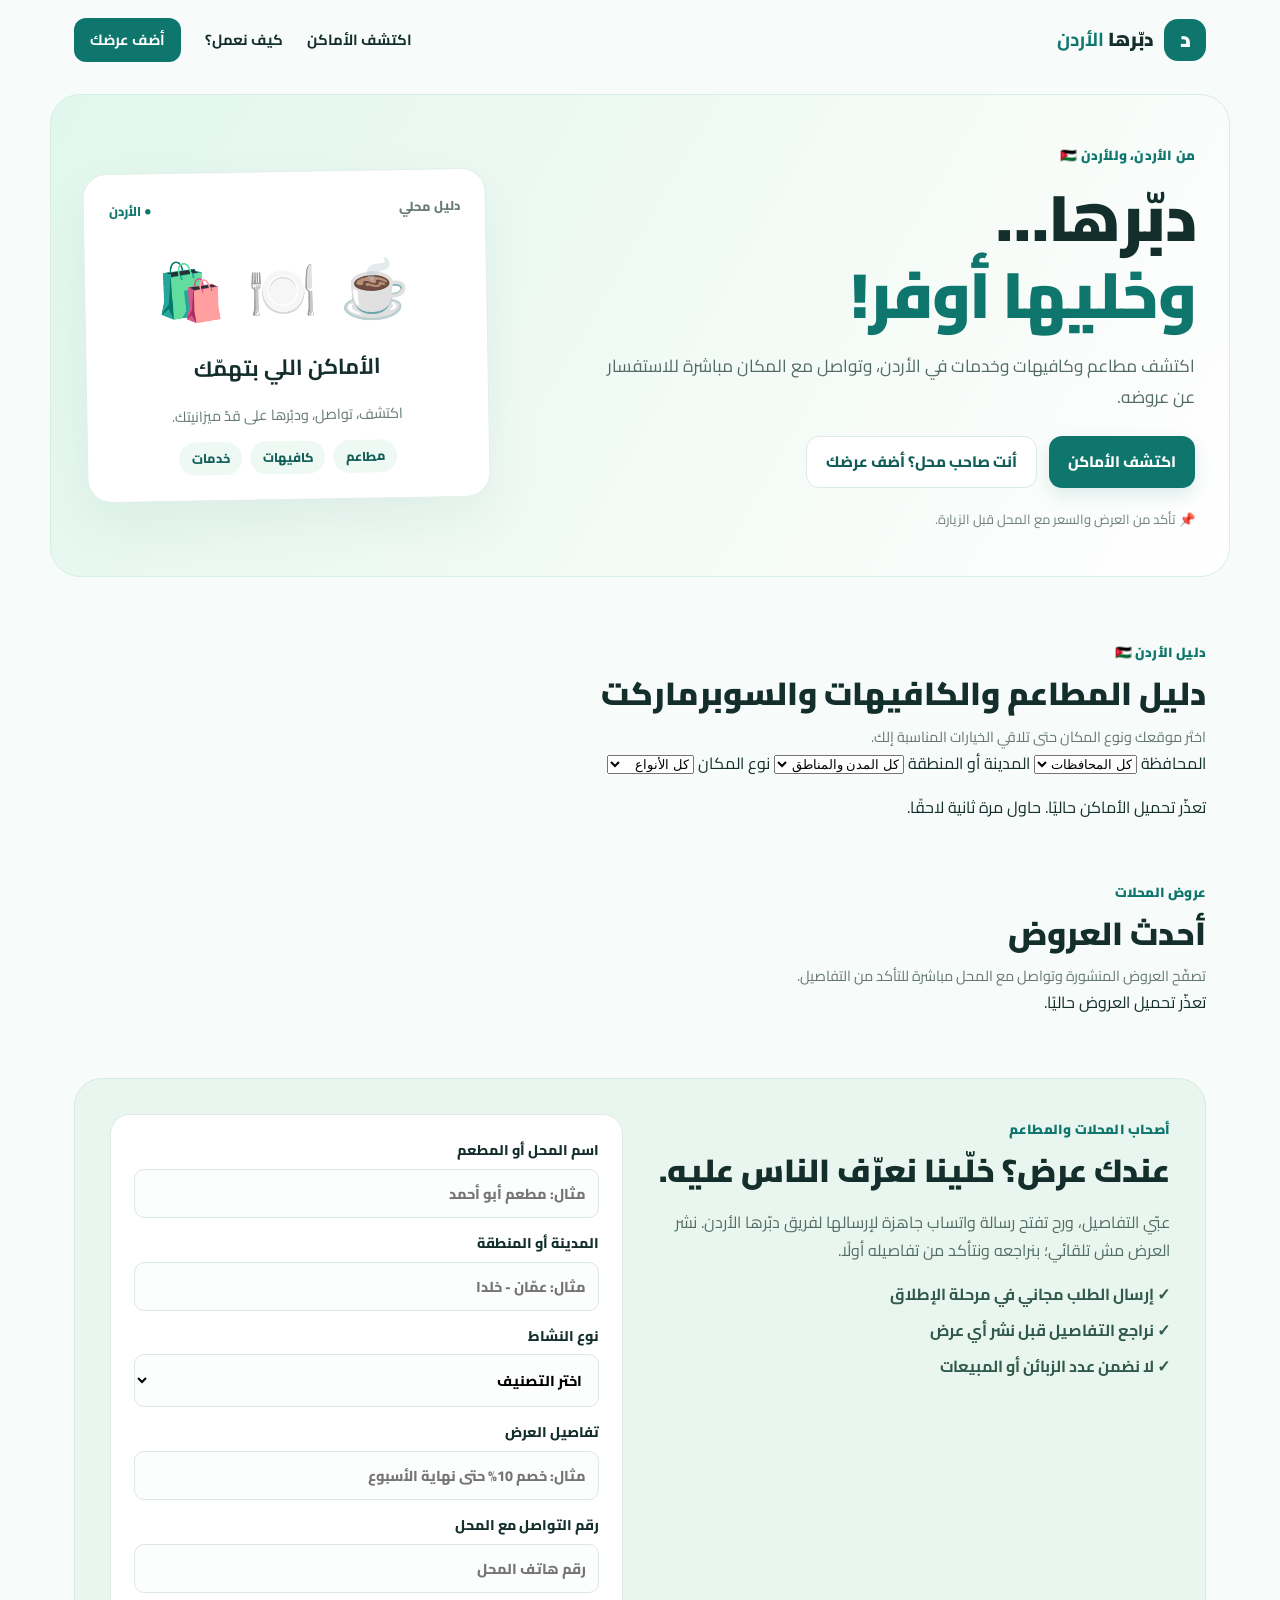
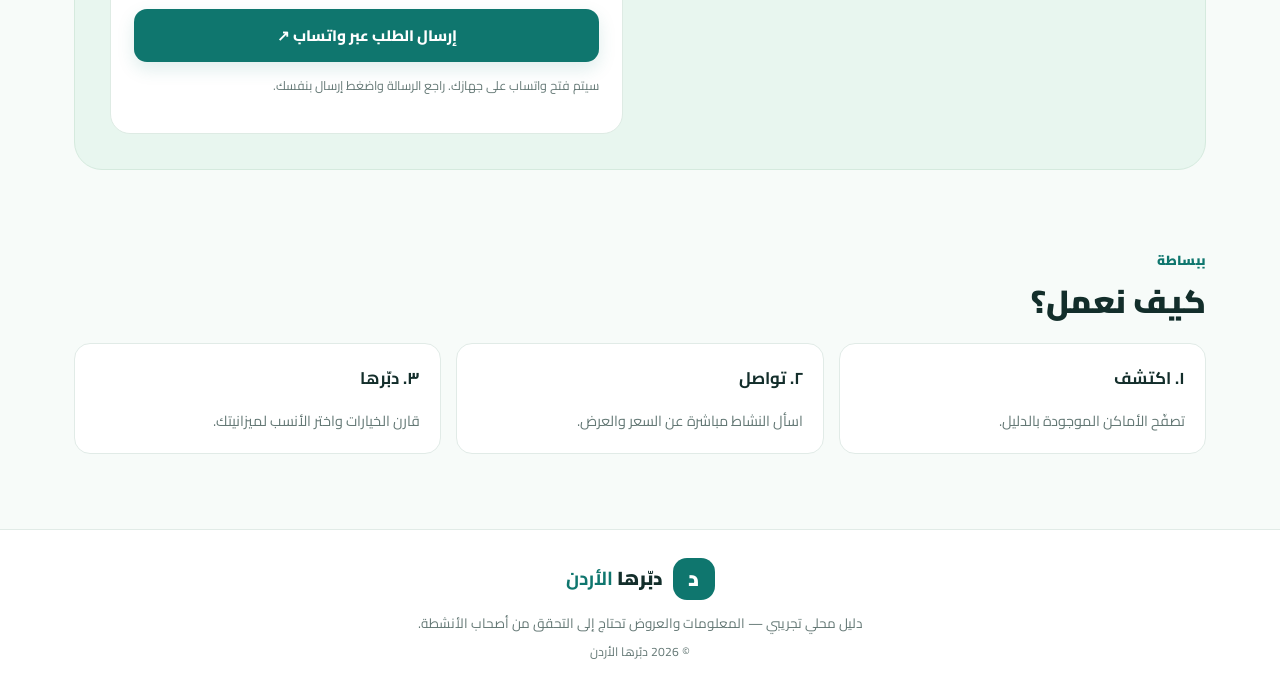
<file: index.html>
<!doctype html>
<html lang="ar" dir="rtl">
<head>
  <meta charset="utf-8">
  <meta name="viewport" content="width=device-width, initial-scale=1">
  <meta name="theme-color" content="#0f766e">
  <meta name="description" content="دبّرها الأردن — اكتشف مطاعم وكافيهات وخدمات وعروض في الأردن.">
  <title>دبّرها الأردن | عروض ومحلات قريبة منك</title>
  <link rel="manifest" href="manifest.json">
  <link rel="stylesheet" href="styles.css">
</head>
<body>
  <header class="topbar">
    <a class="brand" href="#" aria-label="دبّرها الأردن - الرئيسية"><span class="brand-icon">د</span><span>دبّرها <b>الأردن</b></span></a>
    <nav><a href="#places">اكتشف الأماكن</a><a href="#how">كيف نعمل؟</a><a class="nav-cta" href="#add-listing">أضف عرضك</a></nav>
  </header>

  <main>
    <section class="hero">
      <div class="hero-copy">
        <span class="eyebrow">من الأردن، وللأردن 🇯🇴</span>
        <h1>دبّرها…<br><em>وخليها أوفر!</em></h1>
        <p>اكتشف مطاعم وكافيهات وخدمات في الأردن، وتواصل مع المكان مباشرة للاستفسار عن عروضه.</p>
        <div class="hero-actions"><a class="button primary" href="#places">اكتشف الأماكن</a><a class="button light" href="#add-listing">أنت صاحب محل؟ أضف عرضك</a></div>
        <div class="trust-note">📌 تأكد من العرض والسعر مع المحل قبل الزيارة.</div>
      </div>
      <div class="hero-card">
        <div class="hero-card-top"><span>دليل محلي</span><span class="live-dot">● الأردن</span></div>
        <div class="hero-emoji">☕ 🍽️ 🛍️</div>
        <h2>الأماكن اللي بتهمّك</h2>
        <p>اكتشف، تواصل، ودبّرها على قدّ ميزانيتك.</p>
        <div class="mini-pills"><span>مطاعم</span><span>كافيهات</span><span>خدمات</span></div>
      </div>
    </section>

    <section class="section" id="places">
   
  <div class="section-heading">
    <div>
      <span class="eyebrow">دليل الأردن 🇯🇴</span>
      <h2>دليل المطاعم والكافيهات والسوبرماركت</h2>
      <p>اختَر موقعك ونوع المكان حتى تلاقي الخيارات المناسبة إلك.</p>
    </div>
  </div>

  <div class="location-filters">
    <label for="governorate-filter">المحافظة</label>
    <select id="governorate-filter">
      <option value="">كل المحافظات</option>
      <option value="عمّان">عمّان</option>
      <option value="إربد">إربد</option>
      <option value="الزرقاء">الزرقاء</option>
      <option value="البلقاء">البلقاء</option>
      <option value="مادبا">مادبا</option>
      <option value="الكرك">الكرك</option>
      <option value="الطفيلة">الطفيلة</option>
      <option value="معان">معان</option>
      <option value="العقبة">العقبة</option>
      <option value="جرش">جرش</option>
      <option value="عجلون">عجلون</option>
      <option value="المفرق">المفرق</option>
    </select>


<label for="city-filter">المدينة أو المنطقة</label>
<select id="city-filter">
  <option value="">كل المدن والمناطق</option>
</select>

<label for="category-filter">نوع المكان</label>
<select id="category-filter">
  <option value="">كل الأنواع</option>
  <option value="restaurant">مطاعم</option>
  <option value="cafe">كافيهات</option>
  <option value="supermarket">سوبرماركت</option>
</select>


  </div>

  <p id="places-status" role="status" aria-live="polite">
    جارٍ تحميل الأماكن...
  </p>

  <div class="cards" id="places-grid"></div>
    <div class="section-heading" style="margin-top: 40px;">
  <div>
    <span class="eyebrow">عروض المحلات</span>
    <h2>أحدث العروض</h2>
    <p>تصفّح العروض المنشورة وتواصل مع المحل مباشرة للتأكد من التفاصيل.</p>
  </div>
</div>

<div class="cards" id="offers-grid"></div>
  
</section>
    

    <section class="add-section" id="add-listing">
      <div><span class="eyebrow">أصحاب المحلات والمطاعم</span><h2>عندك عرض؟ خلّينا نعرّف الناس عليه.</h2><p>عبّي التفاصيل، ورح تفتح رسالة واتساب جاهزة لإرسالها لفريق دبّرها الأردن. نشر العرض مش تلقائي؛ بنراجعه ونتأكد من تفاصيله أولًا.</p><ul><li>✓ إرسال الطلب مجاني في مرحلة الإطلاق</li><li>✓ نراجع التفاصيل قبل نشر أي عرض</li><li>✓ لا نضمن عدد الزبائن أو المبيعات</li></ul></div>
      <form id="listing-form" class="listing-form">
        <label>اسم المحل أو المطعم<input name="business" required maxlength="100" placeholder="مثال: مطعم أبو أحمد"></label>
        <label>المدينة أو المنطقة<input name="area" required maxlength="100" placeholder="مثال: عمّان - خلدا"></label>
        <label>نوع النشاط<select name="type" required><option value="">اختر التصنيف</option><option>مطعم</option><option>كافيه</option><option>حلويات</option><option>ملابس</option><option>موبايلات وإلكترونيات</option><option>خدمات</option><option>غير ذلك</option></select></label>
        <label>تفاصيل العرض<input name="offer" required maxlength="240" placeholder="مثال: خصم 10% حتى نهاية الأسبوع"></label>
        <label>رقم التواصل مع المحل<input name="contact" required inputmode="tel" maxlength="30" placeholder="رقم هاتف المحل"></label>
        <button class="button primary submit-button" type="submit">إرسال الطلب عبر واتساب ↗</button>
        <p class="form-note">سيتم فتح واتساب على جهازك. راجع الرسالة واضغط إرسال بنفسك.</p>
        <div id="form-status" class="form-status" role="status" aria-live="polite"></div>
      </form>
    </section>
    <section class="section how" id="how"><span class="eyebrow">ببساطة</span><h2>كيف نعمل؟</h2><div class="how-grid"><div><b>١. اكتشف</b><p>تصفّح الأماكن الموجودة بالدليل.</p></div><div><b>٢. تواصل</b><p>اسأل النشاط مباشرة عن السعر والعرض.</p></div><div><b>٣. دبّرها</b><p>قارن الخيارات واختر الأنسب لميزانيتك.</p></div></div></section>
  </main>
  <footer><a class="brand footer-brand" href="#"><span class="brand-icon">د</span><span>دبّرها <b>الأردن</b></span></a><p>دليل محلي تجريبي — المعلومات والعروض تحتاج إلى التحقق من أصحاب الأنشطة.</p><small>© <span id="year"></span> دبّرها الأردن</small></footer>
  <script src="app.js"></script>
</body>
</html>
</file>
<file: styles.css>
@import url('https://fonts.googleapis.com/css2?family=Cairo:wght@400;500;600;700;800;900&display=swap');
:root{--green:#0f766e;--green-dark:#115e59;--mint:#dff7ed;--ink:#132e2b;--muted:#647875;--line:#e1ebe7;--white:#fff;--bg:#f7fbf9;--orange:#f3a65a}
*{box-sizing:border-box}html{scroll-behavior:smooth}body{margin:0;background:var(--bg);color:var(--ink);font-family:"Cairo",Tahoma,Arial,sans-serif;line-height:1.75}a{color:inherit;text-decoration:none}.topbar{max-width:1180px;margin:auto;padding:18px 24px;display:flex;align-items:center;justify-content:space-between;gap:20px}.brand{display:inline-flex;align-items:center;gap:10px;font-weight:900;font-size:1.18rem}.brand b{color:var(--green)}.brand-icon{display:grid;place-items:center;width:42px;height:42px;border-radius:14px;background:var(--green);color:white;font-size:1.35rem}.topbar nav{display:flex;align-items:center;gap:24px;font-weight:700;font-size:.92rem}.topbar nav a:hover{color:var(--green)}.nav-cta{background:var(--green);color:white!important;padding:9px 16px;border-radius:12px}.hero{max-width:1180px;margin:14px auto 50px;padding:45px 34px;display:grid;grid-template-columns:1.25fr .75fr;align-items:center;gap:36px;background:linear-gradient(120deg,#e1f7ed,#f5fbf7 65%,#fff);border:1px solid #d7eee4;border-radius:30px;overflow:hidden}.eyebrow{display:inline-block;color:var(--green);font-size:.83rem;font-weight:900;letter-spacing:.2px}.hero h1{font-size:clamp(2.4rem,5vw,4.2rem);line-height:1.2;margin:12px 0 18px;font-weight:900;letter-spacing:-1.5px}.hero h1 em{font-style:normal;color:var(--green)}.hero-copy>p{max-width:610px;color:#526b66;font-size:1.08rem;margin-bottom:24px}.hero-actions{display:flex;gap:12px;flex-wrap:wrap}.button{display:inline-flex;justify-content:center;align-items:center;border:0;border-radius:13px;padding:12px 19px;font-family:inherit;font-size:.95rem;font-weight:800;cursor:pointer;transition:transform .15s,box-shadow .15s}.button:hover,.small-button:hover{transform:translateY(-2px)}.primary{background:var(--green);color:#fff;box-shadow:0 7px 18px #0f766e22}.light{background:white;border:1px solid #dceae4;color:var(--green-dark)}.trust-note{font-size:.82rem;color:#6d807b;margin-top:20px}.hero-card{background:white;border:1px solid #e2eee8;border-radius:24px;padding:25px;box-shadow:0 22px 55px #174d3910;transform:rotate(-1deg)}.hero-card-top{display:flex;justify-content:space-between;color:var(--muted);font-size:.8rem;font-weight:800}.live-dot{color:var(--green)}.hero-emoji{font-size:3.5rem;text-align:center;padding:22px 0 10px;letter-spacing:5px}.hero-card h2{text-align:center;font-size:1.35rem;margin:0}.hero-card p{text-align:center;color:var(--muted);font-size:.9rem}.mini-pills{display:flex;gap:8px;justify-content:center;flex-wrap:wrap}.mini-pills span{padding:5px 12px;background:#eff9f4;color:var(--green-dark);border-radius:30px;font-size:.8rem;font-weight:800}.section{max-width:1180px;margin:0 auto;padding:10px 24px 62px}.section-heading{display:flex;justify-content:space-between;align-items:end;gap:20px}.section h2,.add-section h2{font-size:2rem;line-height:1.35;margin:7px 0 8px;font-weight:900}.section-heading p{color:var(--muted);font-size:.9rem;margin:0}.filters{display:flex;gap:9px;margin:24px 0}.filter{border:1px solid var(--line);background:white;border-radius:999px;padding:8px 18px;font-family:inherit;font-weight:800;color:var(--muted);cursor:pointer}.filter.active,.filter:hover{background:var(--green);color:white;border-color:var(--green)}.cards{display:grid;grid-template-columns:repeat(2,minmax(0,1fr));gap:20px}.place-card{background:white;border:1px solid var(--line);border-radius:22px;overflow:hidden;box-shadow:0 9px 24px #173f3010;transition:transform .2s,box-shadow .2s}.place-card:hover{transform:translateY(-3px);box-shadow:0 16px 32px #173f3018}.place-cover{height:142px;display:flex;align-items:center;justify-content:space-between;padding:18px}.cover-food{background:linear-gradient(120deg,#ffefd9,#fff8ed)}.cover-cafe{background:linear-gradient(120deg,#d9f1e7,#f1fbf6)}.category-tag{background:#ffffffd9;border:1px solid #ffffff;border-radius:999px;padding:5px 11px;font-size:.78rem;font-weight:900}.place-emoji{font-size:3.6rem;filter:drop-shadow(0 6px 8px #4b4b4b15)}.place-body{padding:18px 20px 20px}.place-title{display:flex;justify-content:space-between;align-items:center;gap:12px}.place-title h3{margin:0;font-size:1.22rem;font-weight:900}.area{font-size:.78rem;color:var(--green);font-weight:800;background:#eff9f4;border-radius:999px;padding:4px 9px;white-space:nowrap}.place-body>p{color:var(--muted);font-size:.88rem;margin:10px 0 17px;min-height:48px}.place-actions{display:flex;gap:8px;flex-wrap:wrap}.small-button{display:inline-flex;align-items:center;justify-content:center;border-radius:10px;padding:8px 12px;font-size:.82rem;font-weight:900;transition:transform .15s}.phone{background:#eff7ff;color:#1d5d91}.whatsapp{background:#e7f8ed;color:#14743b}.website{background:#f2f3f5;color:#43515c}.add-section{max-width:1132px;margin:0 auto 65px;padding:35px;background:#e8f6ef;border:1px solid #d5eade;border-radius:28px;display:grid;grid-template-columns:1fr 1fr;gap:34px;align-items:start}.add-section>div>p{color:#536e65}.add-section ul{padding:0;list-style:none;display:grid;gap:8px;color:#31594b;font-weight:700}.listing-form{background:white;padding:23px;border-radius:20px;border:1px solid #deebe4;display:grid;gap:13px}.listing-form label{display:grid;gap:6px;font-weight:800;font-size:.88rem}.listing-form input,.listing-form select{width:100%;padding:11px 12px;border:1px solid #dce8e2;border-radius:10px;font:inherit;font-size:.9rem;background:#fcfefd;outline:none}.listing-form input:focus,.listing-form select:focus{border-color:var(--green);box-shadow:0 0 0 3px #0f766e17}.submit-button{width:100%;margin-top:3px}.form-note,.form-status{margin:0;color:var(--muted);font-size:.78rem}.form-status{color:var(--green-dark);font-weight:800}.how{padding-bottom:75px}.how-grid{display:grid;grid-template-columns:repeat(3,1fr);gap:15px;margin-top:20px}.how-grid>div{background:white;border:1px solid var(--line);border-radius:16px;padding:20px}.how-grid b{font-size:1.05rem}.how-grid p{margin-bottom:0;color:var(--muted);font-size:.9rem}footer{border-top:1px solid var(--line);background:#fff;text-align:center;padding:28px 20px;color:var(--muted);font-size:.84rem}.footer-brand{color:var(--ink)}footer p{margin:12px 0 4px}footer small{font-size:.76rem}
@media(max-width:780px){.topbar{padding:14px 18px;align-items:flex-start}.topbar nav{gap:10px;flex-wrap:wrap;justify-content:flex-end;font-size:.82rem}.topbar nav>a:first-child,.topbar nav>a:nth-child(2){display:none}.hero{margin:8px 14px 35px;padding:28px 22px;grid-template-columns:1fr;gap:25px}.hero h1{font-size:3rem}.hero-card{transform:none}.section{padding:10px 16px 45px}.cards{grid-template-columns:1fr}.add-section{margin:0 14px 45px;padding:22px;grid-template-columns:1fr;gap:20px}.section h2,.add-section h2{font-size:1.7rem}.how-grid{grid-template-columns:1fr}.place-body>p{min-height:0}}
@media(max-width:390px){.brand{font-size:1rem}.brand-icon{width:36px;height:36px}.nav-cta{padding:7px 10px}.hero h1{font-size:2.5rem}.place-title{align-items:flex-start;flex-direction:column;gap:5px}}
</file>
